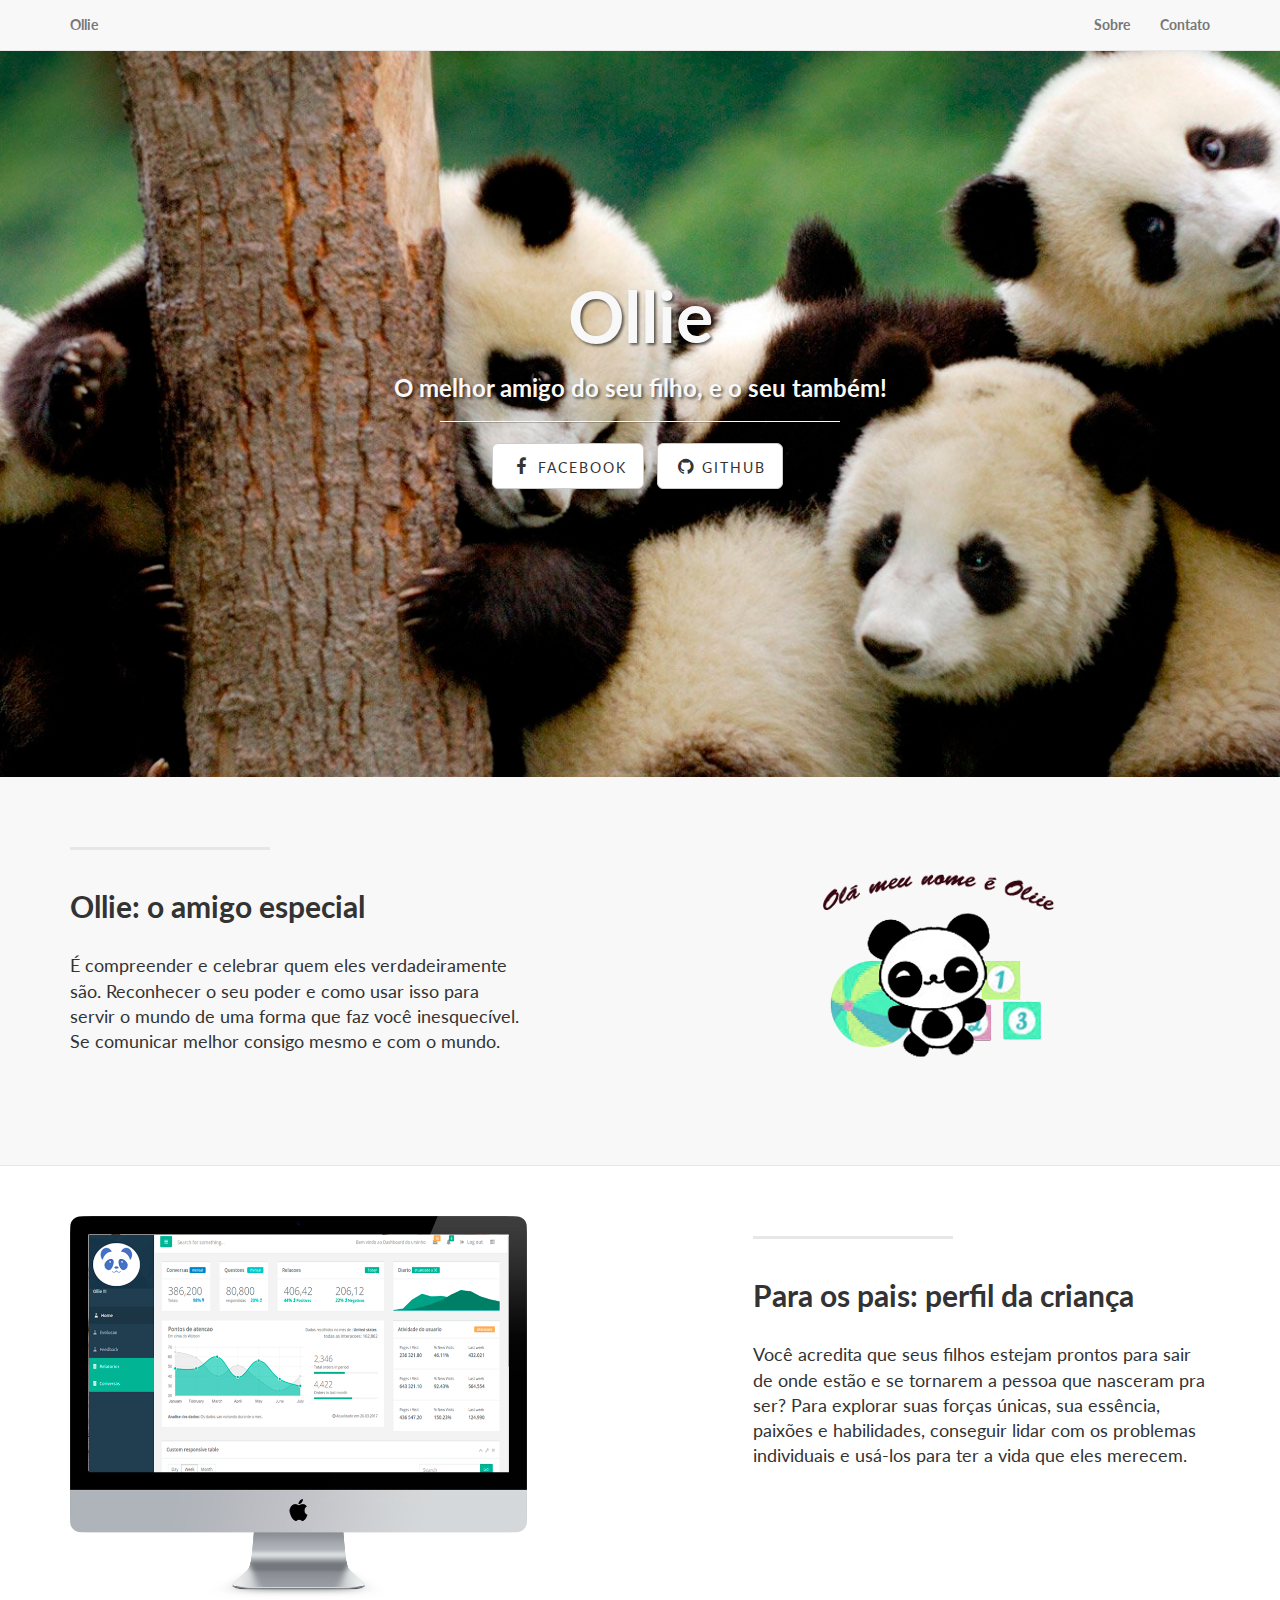
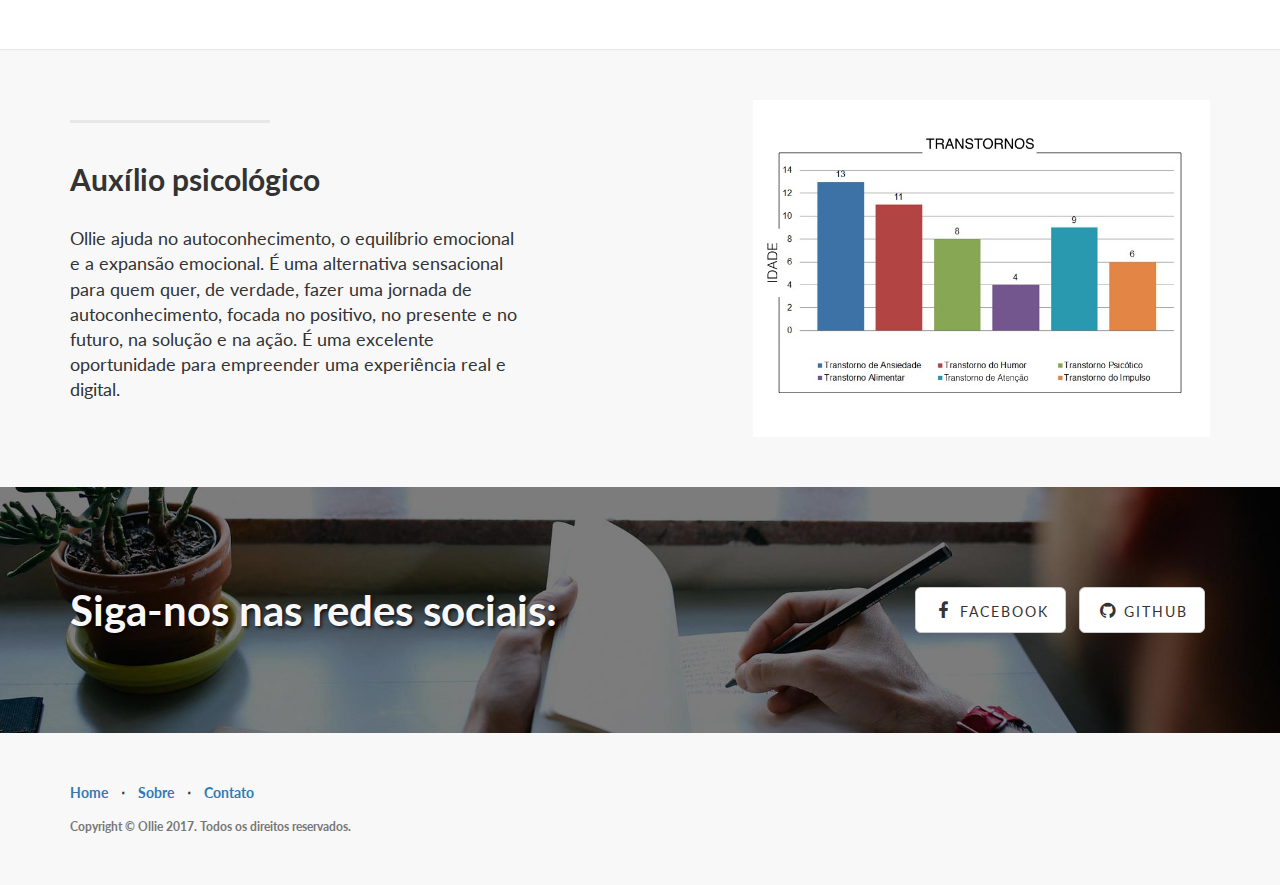
<file: startbootstrap-landing-page-gh-pages/index.html>
<!DOCTYPE html>
<html lang="en">

<head>

    <meta charset="utf-8">
    <meta http-equiv="X-UA-Compatible" content="IE=edge">
    <meta name="viewport" content="width=device-width, initial-scale=1">
    <meta name="description" content="">
    <meta name="author" content="">

    <title>Ollie</title>

    <!-- Bootstrap Core CSS -->
    <link href="css/bootstrap.min.css" rel="stylesheet">

    <!-- Custom CSS -->
    <link href="css/landing-page.css" rel="stylesheet">

    <!-- Custom Fonts -->
    <link href="font-awesome/css/font-awesome.min.css" rel="stylesheet" type="text/css">
    <link href="https://fonts.googleapis.com/css?family=Lato:300,400,700,300italic,400italic,700italic" rel="stylesheet" type="text/css">

    <!-- HTML5 Shim and Respond.js IE8 support of HTML5 elements and media queries -->
    <!-- WARNING: Respond.js doesn't work if you view the page via file:// -->
    <!--[if lt IE 9]>
        <script src="https://oss.maxcdn.com/libs/html5shiv/3.7.0/html5shiv.js"></script>
        <script src="https://oss.maxcdn.com/libs/respond.js/1.4.2/respond.min.js"></script>
    <![endif]-->

</head>

<body>

    <!-- Navigation -->
    <nav class="navbar navbar-default navbar-fixed-top topnav" role="navigation">
        <div class="container topnav">
            <!-- Brand and toggle get grouped for better mobile display -->
            <div class="navbar-header">
                <button type="button" class="navbar-toggle" data-toggle="collapse" data-target="#bs-example-navbar-collapse-1">
                    <span class="sr-only">Toggle navigation</span>
                    <span class="icon-bar"></span>
                    <span class="icon-bar"></span>
                    <span class="icon-bar"></span>
                </button>
                <a class="navbar-brand topnav" href="#">Ollie</a>
            </div>
            <!-- Collect the nav links, forms, and other content for toggling -->
            <div class="collapse navbar-collapse" id="bs-example-navbar-collapse-1">
                <ul class="nav navbar-nav navbar-right">
                    <li>
                        <a href="sobre.html">Sobre</a>
                    </li>
                    <li>
                        <a href="#services">Contato</a>
                    </li>
                </ul>
            </div>
            <!-- /.navbar-collapse -->
        </div>
        <!-- /.container -->
    </nav>


    <!-- Header -->
    <a name="about"></a>
    <div class="intro-header">
        <div class="container">

            <div class="row">
                <div class="col-lg-12">
                    <div class="intro-message">
                        <h1>Ollie</h1>
                        <h3>O melhor amigo do seu filho, e o seu também!</h3>
                        <hr class="intro-divider">
                        <ul class="list-inline intro-social-buttons">
                            <li>
                                <a href="https://facebook.com/" class="btn btn-default btn-lg"><i class="fa fa-facebook fa-fw"></i> <span class="network-name">Facebook</span></a>
                            </li>
                            <li>
                                <a href="https://github.com/euvalentina" class="btn btn-default btn-lg"><i class="fa fa-github fa-fw"></i> <span class="network-name">Github</span></a>
                            </li>
                        </ul>
                    </div>
                </div>
            </div>

        </div>
        <!-- /.container -->

    </div>
    <!-- /.intro-header -->

    <!-- Page Content -->

	<a  name="services"></a>
    <div class="content-section-a">

        <div class="container">
            <div class="row">
                <div class="col-lg-5 col-sm-6">
                    <hr class="section-heading-spacer">
                    <div class="clearfix"></div>
                    <h2 class="section-heading">Ollie: o amigo especial</h2>
                    <p class="lead">É compreender e celebrar quem eles verdadeiramente são. Reconhecer o seu poder e como usar isso para servir o mundo de uma forma que faz você inesquecível. Se comunicar melhor consigo mesmo e com o mundo. </p>
                </div>
                <div class="col-lg-5 col-lg-offset-2 col-sm-6">
                    <img class="img-responsive" src="img/ipad.png" alt="">
                </div>
            </div>

        </div>
        <!-- /.container -->

    </div>
    <!-- /.content-section-a -->

    <div class="content-section-b">

        <div class="container">

            <div class="row">
                <div class="col-lg-5 col-lg-offset-1 col-sm-push-6  col-sm-6">
                    <hr class="section-heading-spacer">
                    <div class="clearfix"></div>
                    <h2 class="section-heading">Para os pais: perfil da criança</h2>
                    <p class="lead">Você acredita que seus filhos estejam prontos para sair de onde estão e se tornarem a pessoa que nasceram pra ser? Para explorar suas forças únicas, sua essência, paixões e habilidades, conseguir lidar com os problemas individuais e usá-los para ter a vida que eles merecem.</p>
                </div>
                <div class="col-lg-5 col-sm-pull-6  col-sm-6">
                    <img class="img-responsive" src="img/dog.png" alt="">
                </div>
            </div>

        </div>
        <!-- /.container -->

    </div>
    <!-- /.content-section-b -->

    <div class="content-section-a">

        <div class="container">

            <div class="row">
                <div class="col-lg-5 col-sm-6">
                    <hr class="section-heading-spacer">
                    <div class="clearfix"></div>
                    <h2 class="section-heading">Auxílio psicológico</h2>
                        <p class="lead">Ollie ajuda no autoconhecimento, o equilíbrio emocional e a expansão emocional. É uma alternativa sensacional para quem quer, de verdade, fazer uma jornada de autoconhecimento, focada no positivo, no presente e no futuro, na solução e na ação. É uma excelente oportunidade para empreender uma experiência real e digital.</P>

                    </div>
                <div class="col-lg-5 col-lg-offset-2 col-sm-6">
                    <img class="img-responsive" src="img/grafico.jpeg" alt="">
                </div>
            </div>

        </div>
        <!-- /.container -->

    </div>
    <!-- /.content-section-a -->

	<a  name="contact"></a>
    <div class="banner">

        <div class="container">

            <div class="row">
                <div class="col-lg-6">
                    <h2>Siga-nos nas redes sociais:</h2>
                </div>
                <div class="col-lg-6">
                    <ul class="list-inline banner-social-buttons">
                      <li>
                          <a href="https://facebook.com/" class="btn btn-default btn-lg"><i class="fa fa-facebook fa-fw"></i> <span class="network-name">Facebook</span></a>
                      </li>
                      <li>
                          <a href="https://github.com/euvalentina" class="btn btn-default btn-lg"><i class="fa fa-github fa-fw"></i> <span class="network-name">Github</span></a>
                      </li>
                    </ul>
                </div>
            </div>

        </div>
        <!-- /.container -->

    </div>
    <!-- /.banner -->

    <!-- Footer -->
    <footer>
        <div class="container">
            <div class="row">
                <div class="col-lg-12">
                    <ul class="list-inline">
                        <li>
                            <a href="#">Home</a>
                        </li>
                        <li class="footer-menu-divider">&sdot;</li>
                        <li>
                            <a href="#about">Sobre</a>
                        </li>
                        <li class="footer-menu-divider">&sdot;</li>
                        <li>
                            <a href="#contact">Contato</a>
                        </li>
                    </ul>
                    <p class="copyright text-muted small">Copyright &copy; Ollie 2017. Todos os direitos reservados.</p>
                </div>
            </div>
        </div>
    </footer>

    <!-- jQuery -->
    <script src="js/jquery.js"></script>

    <!-- Bootstrap Core JavaScript -->
    <script src="js/bootstrap.min.js"></script>

</body>

</html>
</file>
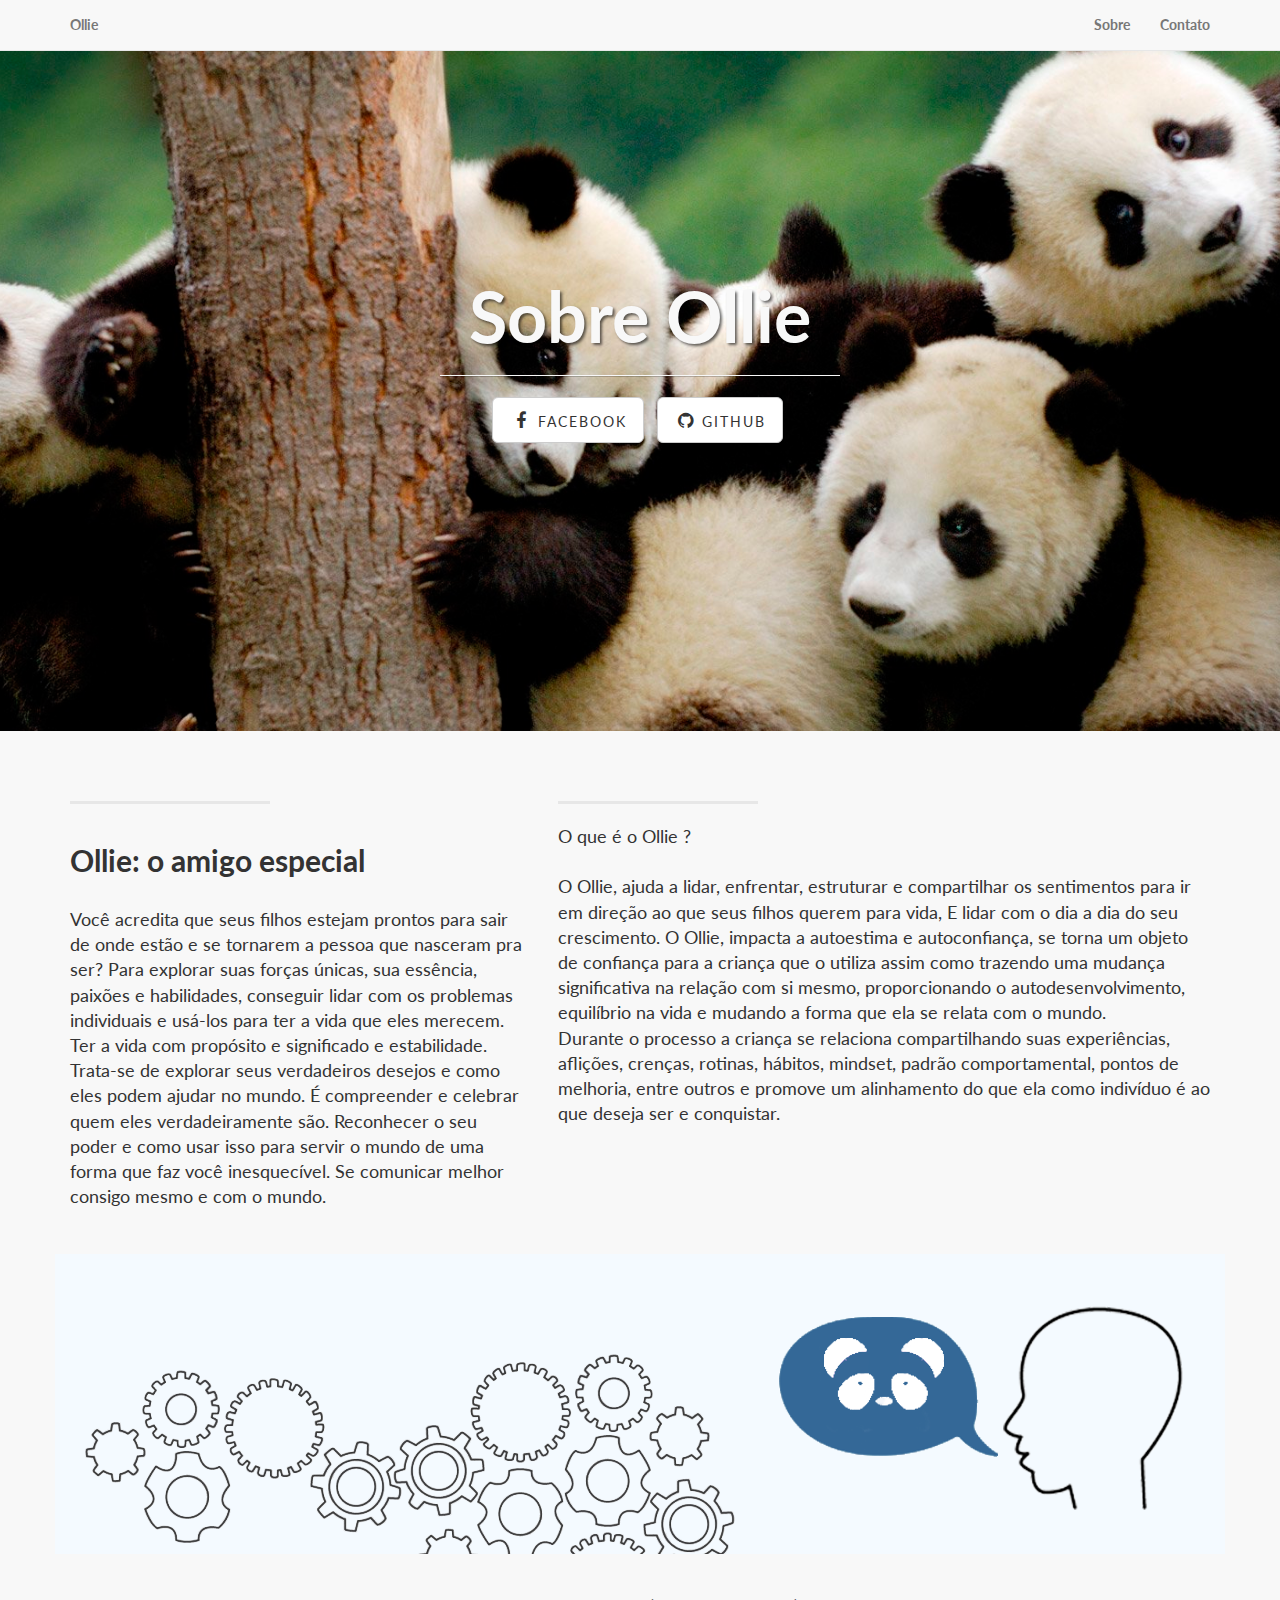
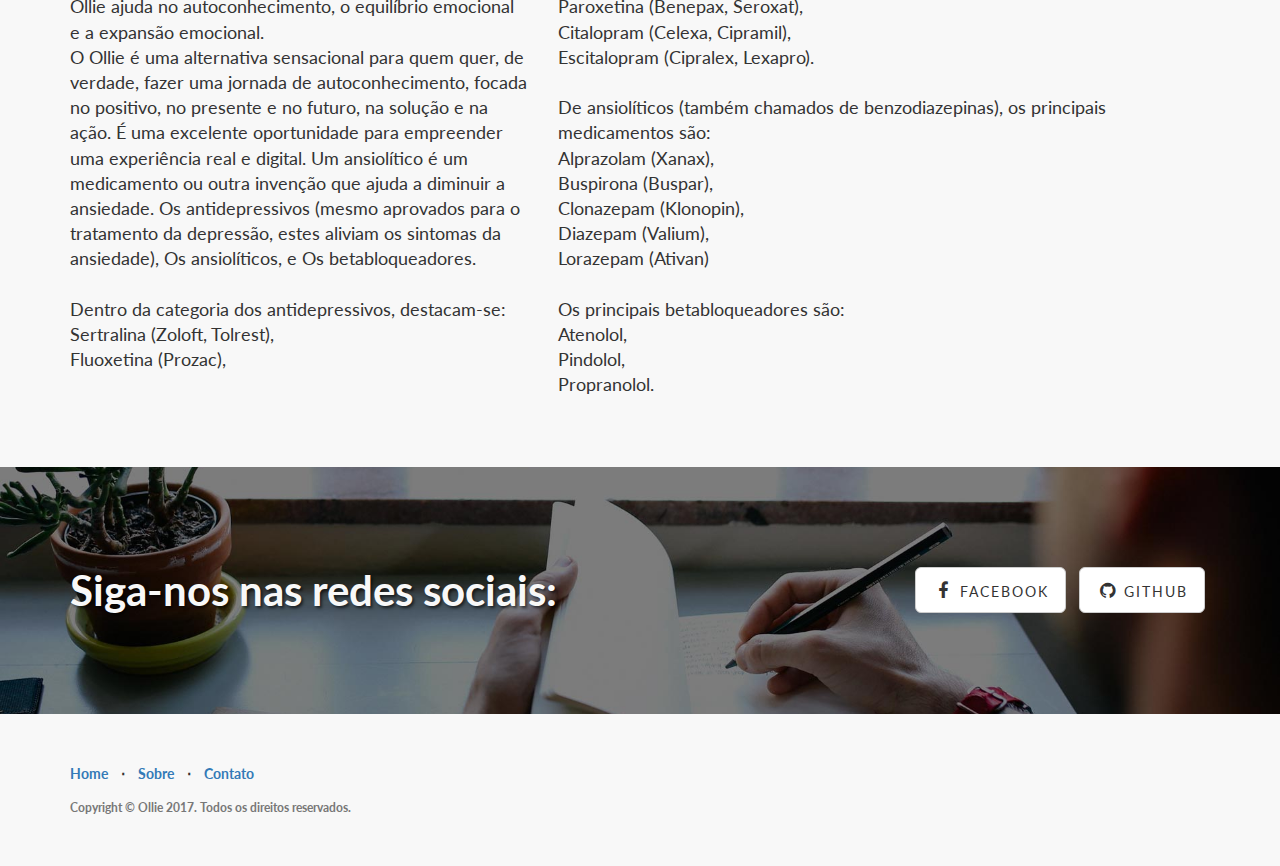
<file: startbootstrap-landing-page-gh-pages/sobre.html>
<!DOCTYPE html>
<html lang="en">

<head>

  <meta charset="utf-8">
  <meta http-equiv="X-UA-Compatible" content="IE=edge">
  <meta name="viewport" content="width=device-width, initial-scale=1">
  <meta name="description" content="">
  <meta name="author" content="">

  <title>Ollie</title>

  <!-- Bootstrap Core CSS -->
  <link href="css/bootstrap.min.css" rel="stylesheet">

  <!-- Custom CSS -->
  <link href="css/landing-page.css" rel="stylesheet">

  <!-- Custom Fonts -->
  <link href="font-awesome/css/font-awesome.min.css" rel="stylesheet" type="text/css">
  <link href="https://fonts.googleapis.com/css?family=Lato:300,400,700,300italic,400italic,700italic" rel="stylesheet" type="text/css">

  <!-- HTML5 Shim and Respond.js IE8 support of HTML5 elements and media queries -->
  <!-- WARNING: Respond.js doesn't work if you view the page via file:// -->
  <!--[if lt IE 9]>
  <script src="https://oss.maxcdn.com/libs/html5shiv/3.7.0/html5shiv.js"></script>
  <script src="https://oss.maxcdn.com/libs/respond.js/1.4.2/respond.min.js"></script>
  <![endif]-->

</head>

<body>

  <!-- Navigation -->
  <nav class="navbar navbar-default navbar-fixed-top topnav" role="navigation">
    <div class="container topnav">
      <!-- Brand and toggle get grouped for better mobile display -->
      <div class="navbar-header">
        <button type="button" class="navbar-toggle" data-toggle="collapse" data-target="#bs-example-navbar-collapse-1">
          <span class="sr-only">Toggle navigation</span>
          <span class="icon-bar"></span>
          <span class="icon-bar"></span>
          <span class="icon-bar"></span>
        </button>
        <a class="navbar-brand topnav" href="#">Ollie</a>
      </div>
      <!-- Collect the nav links, forms, and other content for toggling -->
      <div class="collapse navbar-collapse" id="bs-example-navbar-collapse-1">
        <ul class="nav navbar-nav navbar-right">
          <li>
            <a href="#about">Sobre</a>
          </li>
          <li>
            <a href="#services">Contato</a>
          </li>
        </ul>
      </div>
      <!-- /.navbar-collapse -->
    </div>
    <!-- /.container -->
  </nav>


  <!-- Header -->
  <a name="about"></a>
  <div class="intro-header">
    <div class="container">

      <div class="row">
        <div class="col-lg-12">
          <div class="intro-message">
            <h1>Sobre Ollie</h1>
            <hr class="intro-divider">
            <ul class="list-inline intro-social-buttons">
              <li>
                <a href="https://facebook.com/" class="btn btn-default btn-lg"><i class="fa fa-facebook fa-fw"></i> <span class="network-name">Facebook</span></a>
              </li>
              <li>
                <a href="https://github.com/euvalentina" class="btn btn-default btn-lg"><i class="fa fa-github fa-fw"></i> <span class="network-name">Github</span></a>
              </li>
            </ul>
          </div>
        </div>
      </div>

    </div>
    <!-- /.container -->

  </div>
  <!-- /.intro-header -->

  <!-- Page Content -->

  <a  name="services"></a>
  <div class="content-section-a">

    <div class="container">
      <div class="row">
        <div class="col-lg-5 col-sm-6">
          <hr class="section-heading-spacer">
          <div class="clearfix"></div>
          <h2 class="section-heading">Ollie: o amigo especial</h2>
          <p class="lead">

            Você acredita que seus filhos estejam prontos para sair de onde estão e se tornarem a pessoa que nasceram pra ser? Para explorar suas forças únicas, sua essência, paixões e habilidades, conseguir lidar com os problemas individuais e usá-los para ter a vida que eles merecem.<br/>
            Ter a vida com propósito e significado e estabilidade.
            Trata-se de explorar seus verdadeiros desejos e como eles podem ajudar no mundo.
            É compreender e celebrar quem eles verdadeiramente são.
            Reconhecer o seu poder e como usar isso para servir o mundo de uma forma que faz você inesquecível.
            Se comunicar melhor consigo mesmo e com o mundo.<br/>
            <br/>



          </p>
        </div>

        <div class="col-lg-7 col-sm-6">
          <hr class="section-heading-spacer">
          <div class="clearfix"></div>
          <p class="lead">


            O que é o Ollie ?<br/><br/>

            O Ollie, ajuda a lidar, enfrentar, estruturar e compartilhar os sentimentos para ir em direção ao que seus filhos querem para vida, E lidar com o dia a dia do seu crescimento. O Ollie, impacta a autoestima e autoconfiança, se torna um objeto de confiança para a criança que o utiliza assim como trazendo uma mudança significativa na relação com si mesmo, proporcionando o autodesenvolvimento, equilíbrio na vida e mudando a forma que ela se relata com o mundo.<br/>
            Durante o processo a criança se relaciona compartilhando suas experiências, aflições, crenças, rotinas, hábitos, mindset, padrão comportamental, pontos de melhoria, entre outros e promove um alinhamento do que ela como indivíduo é ao que deseja ser e conquistar.<br/>


          </p>
        </div>

        <div class="banner-meio">
          <img class="img-responsive" src="img/landPageMeio.png" alt="">
        </div>


        <div class="col-lg-5 col-sm-6">
          <div class="clearfix"></div>
          <p class="lead">
            Ollie ajuda no autoconhecimento, o equilíbrio emocional e a expansão emocional.<br/>
            O Ollie é uma alternativa sensacional para quem quer, de verdade, fazer uma jornada de autoconhecimento, focada no positivo, no presente e no futuro, na solução e na ação. É uma excelente oportunidade para empreender uma experiência real e digital.
            Um ansiolítico é um medicamento ou outra invenção que ajuda a diminuir a ansiedade. Os antidepressivos (mesmo aprovados para o tratamento da depressão, estes aliviam os sintomas da ansiedade),
            Os ansiolíticos, e
            Os betabloqueadores.<br/><br/>


            Dentro da categoria dos antidepressivos, destacam-se: <br/>


            Sertralina (Zoloft, Tolrest),<br/>

            Fluoxetina (Prozac),<br/>



          </p>
        </div>

        <div class="col-lg-7 col-sm-6">
          <div class="clearfix"></div>
          <p class="lead">


            Paroxetina (Benepax, Seroxat),<br/>

            Citalopram (Celexa, Cipramil),<br/>


            Escitalopram (Cipralex, Lexapro).<br/>
            <br/>

            De ansiolíticos (também chamados de benzodiazepinas), os principais medicamentos são:<br/>


            Alprazolam (Xanax),<br/>

            Buspirona (Buspar),<br/>

            Clonazepam (Klonopin),<br/>

            Diazepam (Valium),<br/>

            Lorazepam (Ativan)<br/>

            <br/>
            Os principais betabloqueadores são:<br/>



            Atenolol, <br/>

            Pindolol, <br/>

            Propranolol.

          </p>
        </div>


      </div>

    </div>
    <!-- /.container -->

  </div>
  <!-- /.content-section-a -->




  <a  name="contact"></a>
  <div class="banner">

    <div class="container">

      <div class="row">
        <div class="col-lg-6">
          <h2>Siga-nos nas redes sociais:</h2>
        </div>
        <div class="col-lg-6">
          <ul class="list-inline banner-social-buttons">
            <li>
              <a href="https://facebook.com/" class="btn btn-default btn-lg"><i class="fa fa-facebook fa-fw"></i> <span class="network-name">Facebook</span></a>
            </li>
            <li>
              <a href="https://github.com/euvalentina" class="btn btn-default btn-lg"><i class="fa fa-github fa-fw"></i> <span class="network-name">Github</span></a>
            </li>
          </ul>
        </div>
      </div>

    </div>
    <!-- /.container -->

  </div>
  <!-- /.banner -->

  <!-- Footer -->
  <footer>
    <div class="container">
      <div class="row">
        <div class="col-lg-12">
          <ul class="list-inline">
            <li>
              <a href="index.html">Home</a>
            </li>
            <li class="footer-menu-divider">&sdot;</li>
            <li>
              <a href="#about">Sobre</a>
            </li>
            <li class="footer-menu-divider">&sdot;</li>
            <li>
              <a href="#contact">Contato</a>
            </li>
          </ul>
          <p class="copyright text-muted small">Copyright &copy; Ollie 2017. Todos os direitos reservados.</p>
        </div>
      </div>
    </div>
  </footer>

  <!-- jQuery -->
  <script src="js/jquery.js"></script>

  <!-- Bootstrap Core JavaScript -->
  <script src="js/bootstrap.min.js"></script>

</body>

</html>
</file>
<file: startbootstrap-landing-page-gh-pages/css/landing-page.css>
/*
 * Start Bootstrap - Landing Page (http://startbootstrap.com/)
 * Copyright 2013-2016 Start Bootstrap
 * Licensed under MIT (https://github.com/BlackrockDigital/startbootstrap/blob/gh-pages/LICENSE)
 */

body,
html {
    width: 100%;
    height: 100%;
}

body,
h1,
h2,
h3,
h4,
h5,
h6 {
    font-family: "Lato","Helvetica Neue",Helvetica,Arial,sans-serif;
    font-weight: 700;
}

.topnav {
    font-size: 14px;
}

.lead {
    font-size: 18px;
    font-weight: 400;
}

.intro-header {
    padding-top: 50px; /* If you're making other pages, make sure there is 50px of padding to make sure the navbar doesn't overlap content! */
    padding-bottom: 50px;
    text-align: center;
    color: #f8f8f8;
    background: url(../img/panda_header.png) no-repeat center center;
    background-size: cover;
}

.intro-message {
    position: relative;
    padding-top: 20%;
    padding-bottom: 20%;
}

.intro-message > h1 {
    margin: 0;
    text-shadow: 2px 2px 3px rgba(0,0,0,0.6);
    font-size: 5em;
}

.intro-divider {
    width: 400px;
    border-top: 1px solid #f8f8f8;
    border-bottom: 1px solid rgba(0,0,0,0.2);
}

.intro-message > h3 {
    text-shadow: 2px 2px 3px rgba(0,0,0,0.6);
}

@media(max-width:767px) {
    .intro-message {
        padding-bottom: 15%;
    }

    .intro-message > h1 {
        font-size: 3em;
    }

    ul.intro-social-buttons > li {
        display: block;
        margin-bottom: 20px;
        padding: 0;
    }

    ul.intro-social-buttons > li:last-child {
        margin-bottom: 0;
    }

    .intro-divider {
        width: 100%;
    }
}

.network-name {
    text-transform: uppercase;
    font-size: 14px;
    font-weight: 400;
    letter-spacing: 2px;
}

.content-section-a {
    padding: 50px 0;
    background-color: #f8f8f8;
}

.content-section-b {
    padding: 50px 0;
    border-top: 1px solid #e7e7e7;
    border-bottom: 1px solid #e7e7e7;
}

.section-heading {
    margin-bottom: 30px;
}

.section-heading-spacer {
    float: left;
    width: 200px;
    border-top: 3px solid #e7e7e7;
}

.banner {
    padding: 100px 0;
    color: #f8f8f8;
    background: url(../img/banner-bg.jpg) no-repeat center center;
    background-size: cover;
}

.banner h2 {
    margin: 0;
    text-shadow: 2px 2px 3px rgba(0,0,0,0.6);
    font-size: 3em;
}

.banner ul {
    margin-bottom: 0;
}

.banner-social-buttons {
    float: right;
    margin-top: 0;
}

@media(max-width:1199px) {
    ul.banner-social-buttons {
        float: left;
        margin-top: 15px;
    }
}

@media(max-width:767px) {
    .banner h2 {
        margin: 0;
        text-shadow: 2px 2px 3px rgba(0,0,0,0.6);
        font-size: 3em;
    }

    ul.banner-social-buttons > li {
        display: block;
        margin-bottom: 20px;
        padding: 0;
    }

    ul.banner-social-buttons > li:last-child {
        margin-bottom: 0;
    }
}

footer {
    padding: 50px 0;
    background-color: #f8f8f8;
}

p.copyright {
    margin: 15px 0 0;
}

.banner-meio{
  margin-bottom: 40px; 
}
</file>
